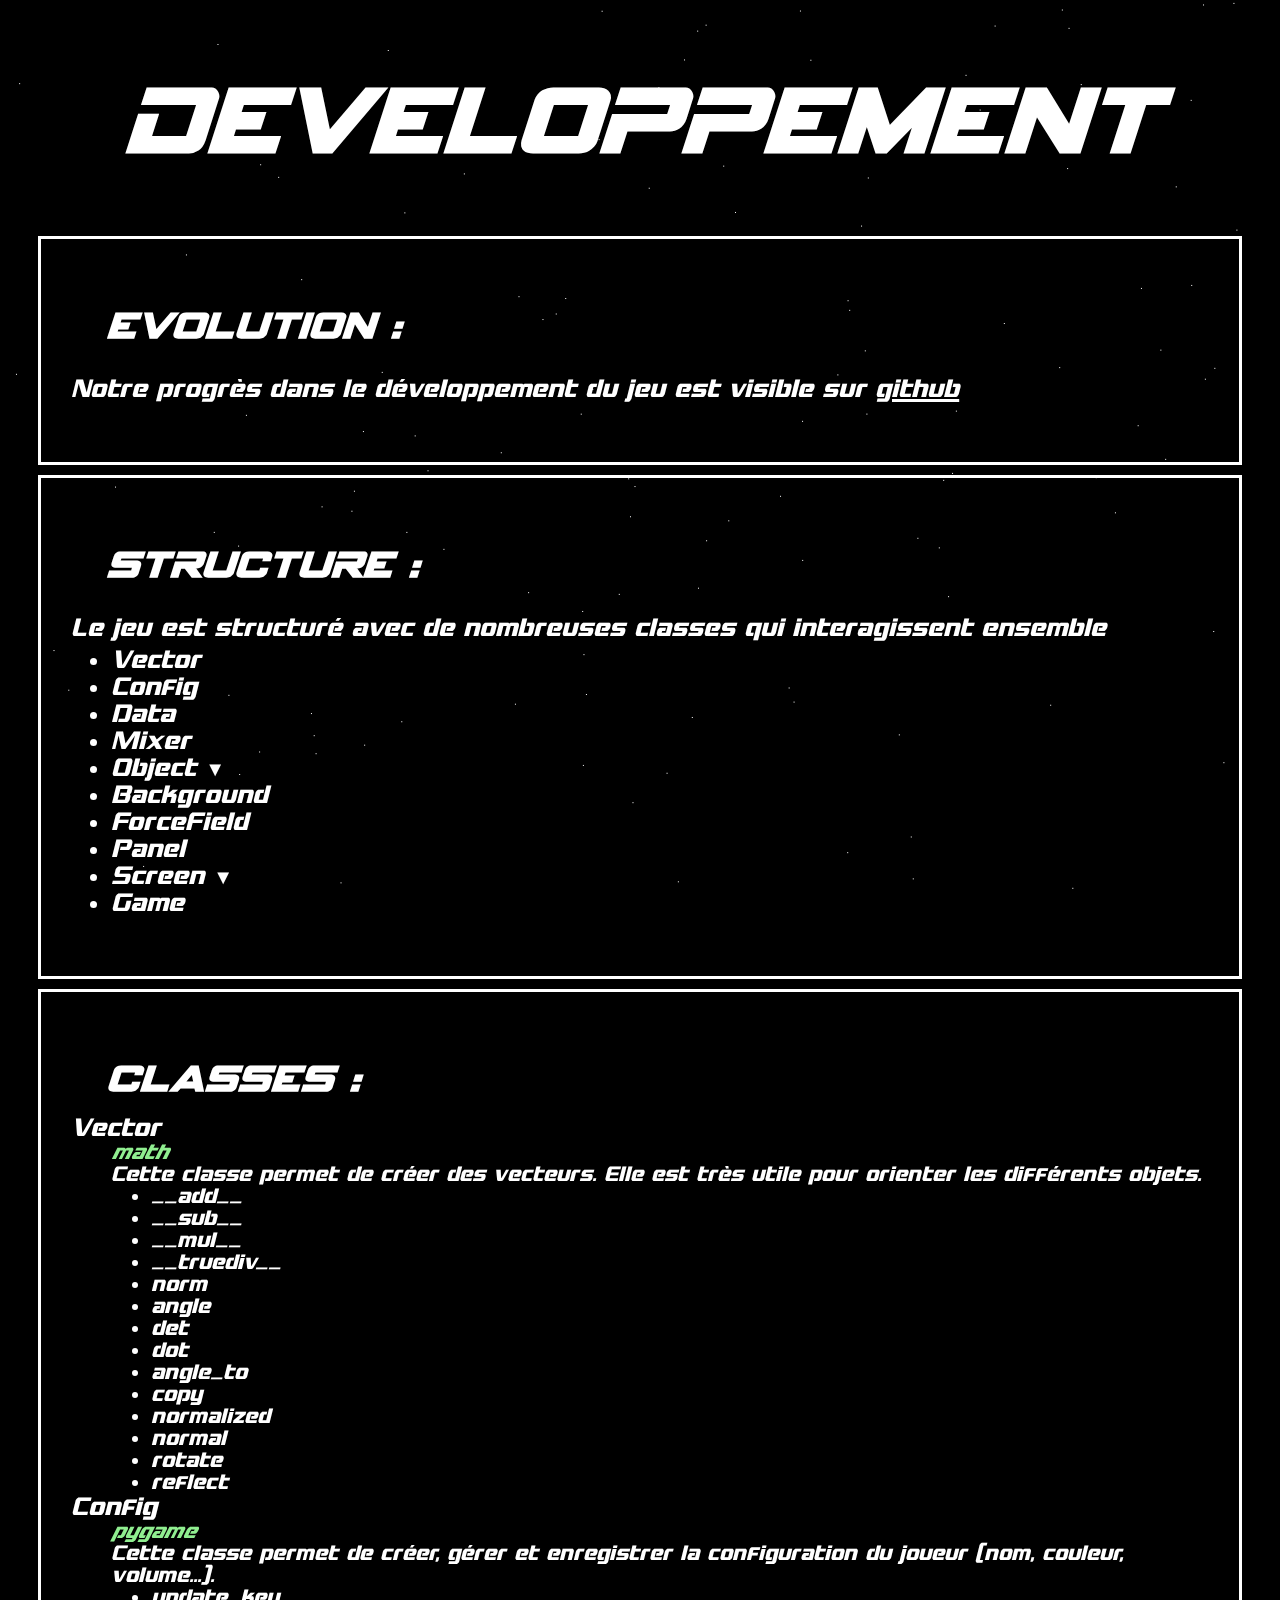
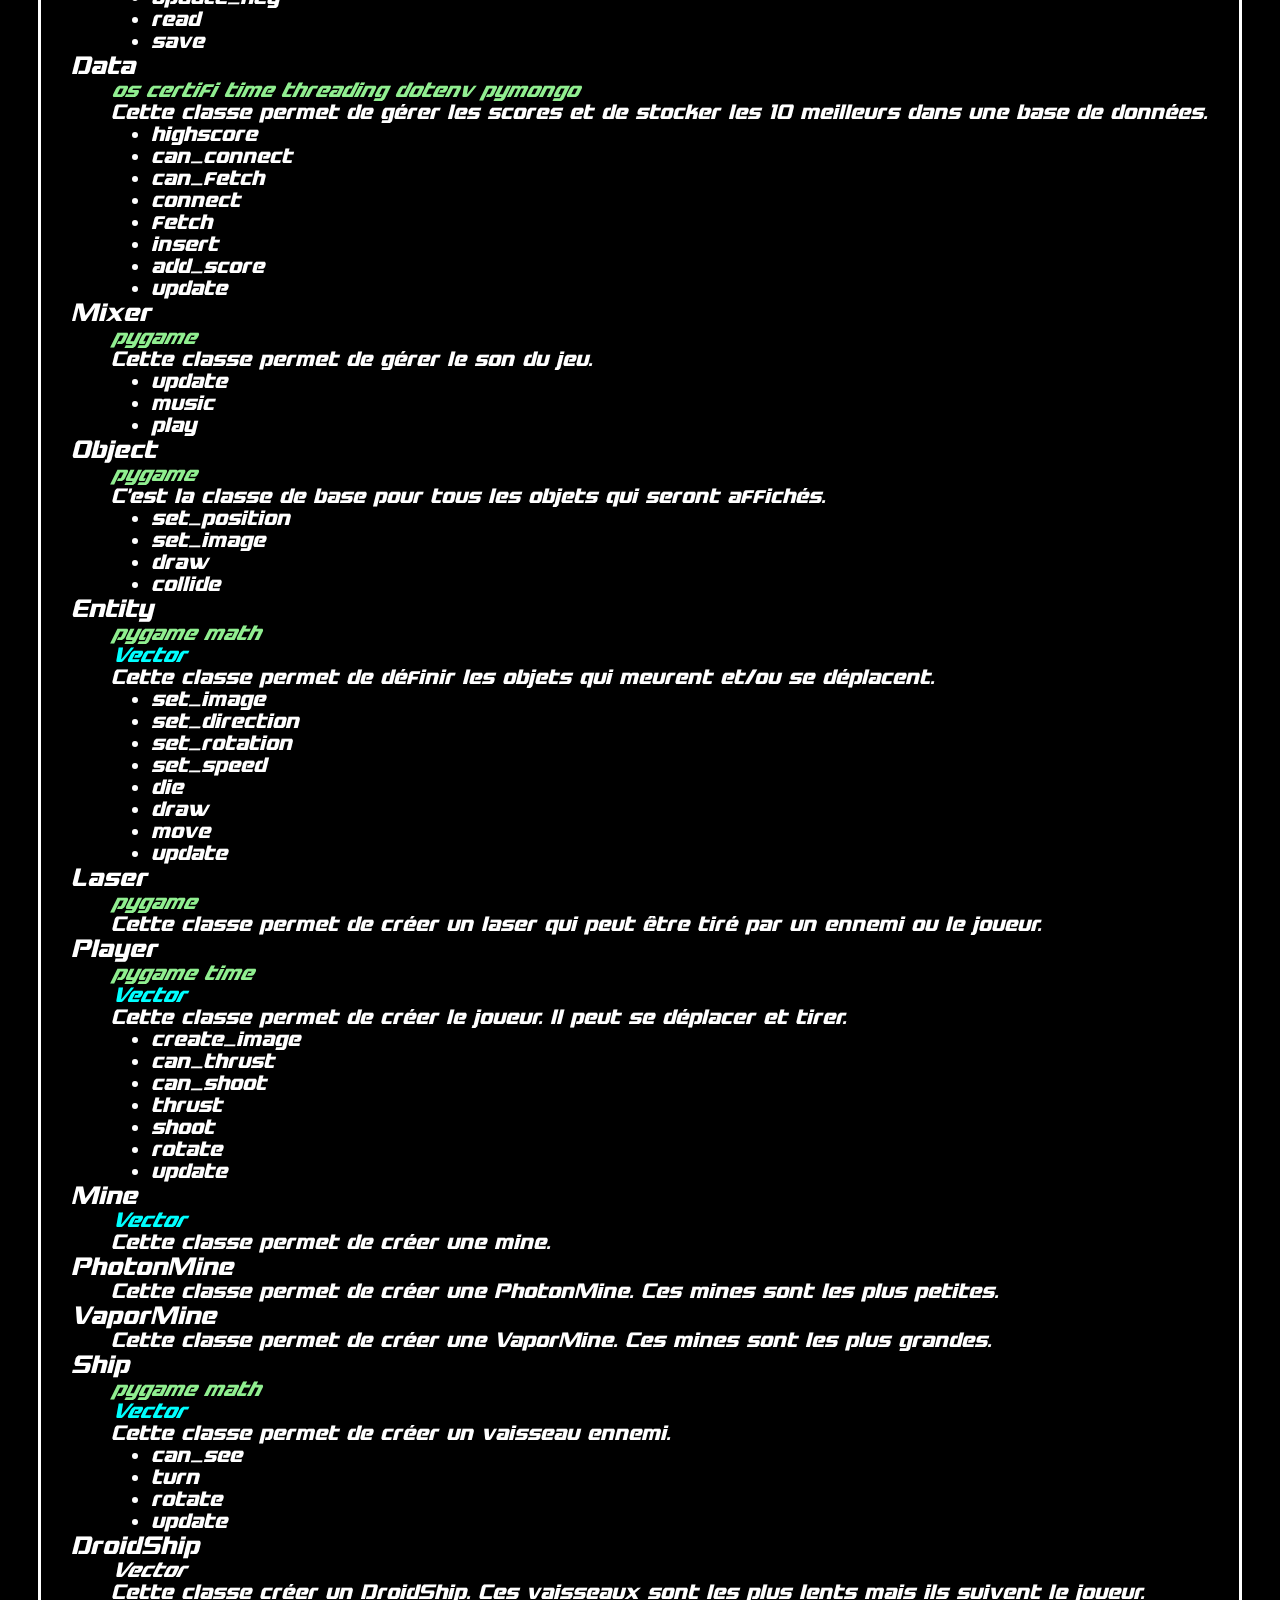
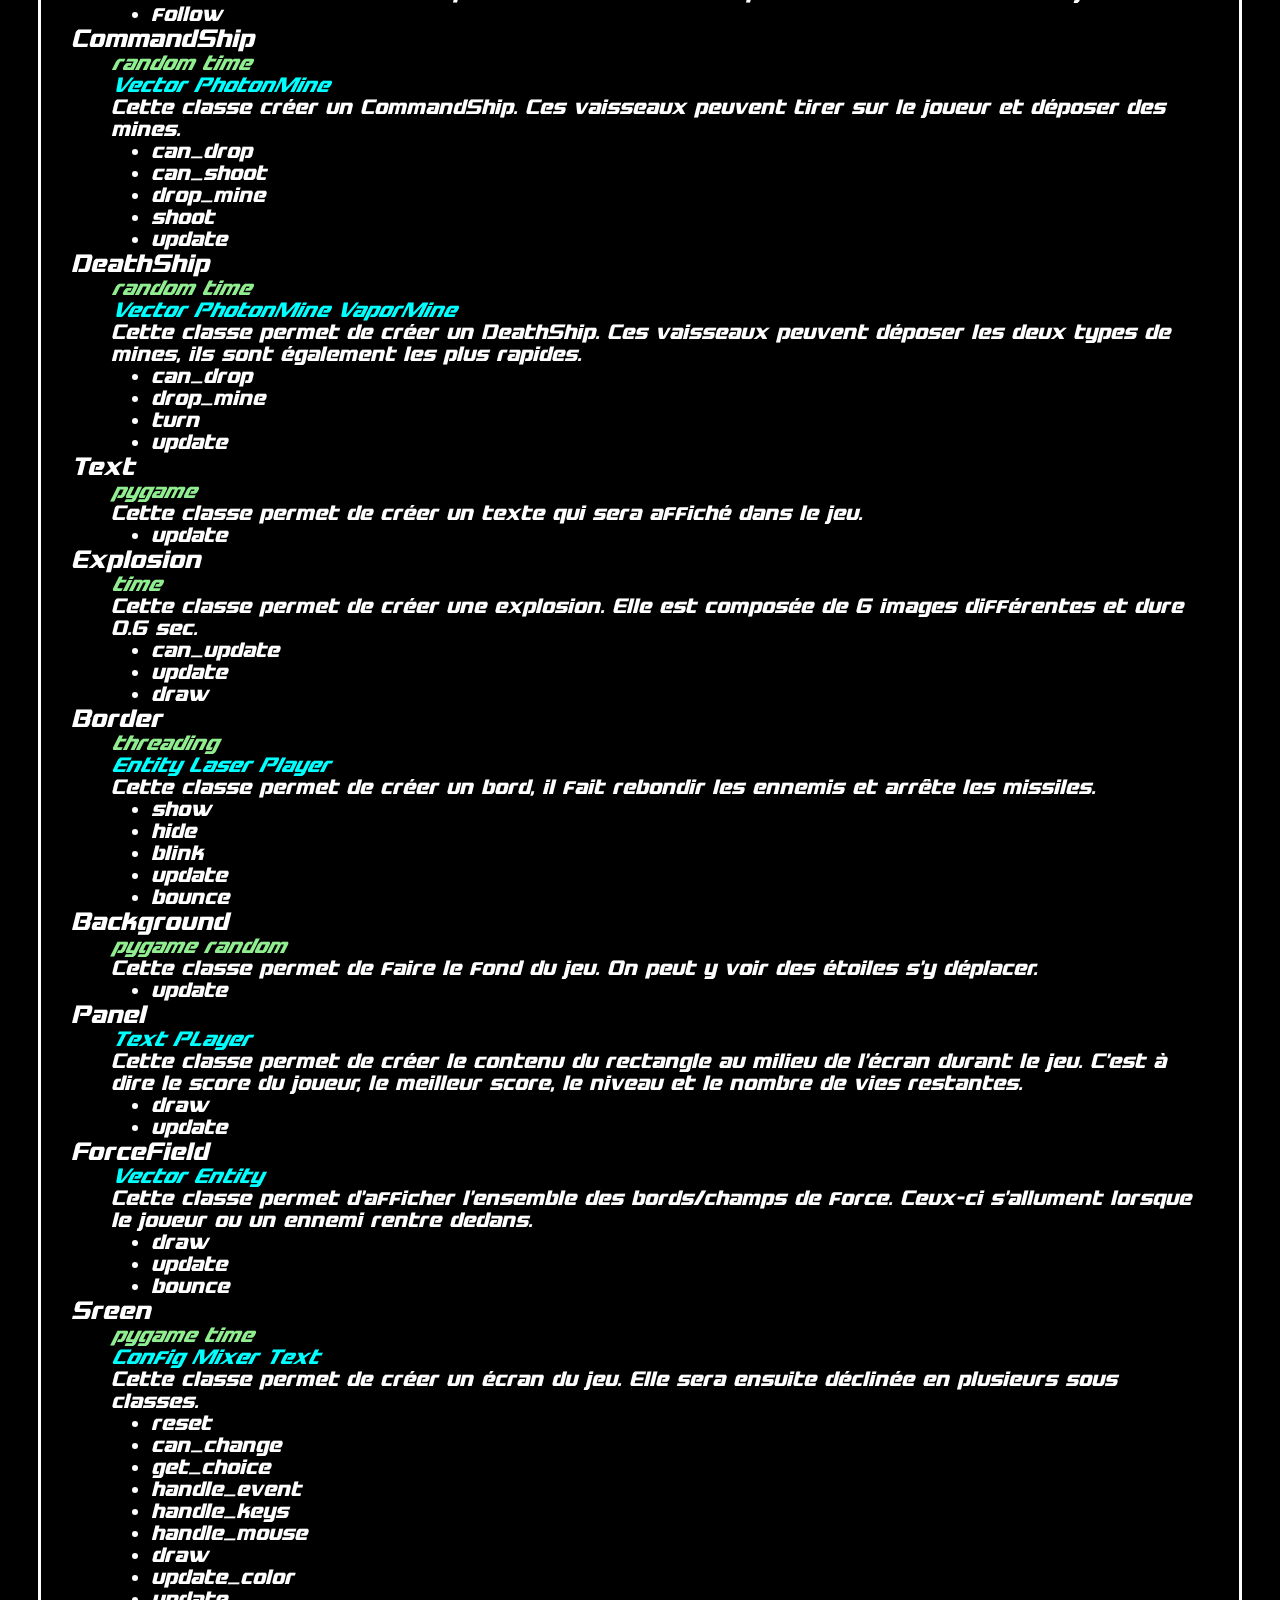
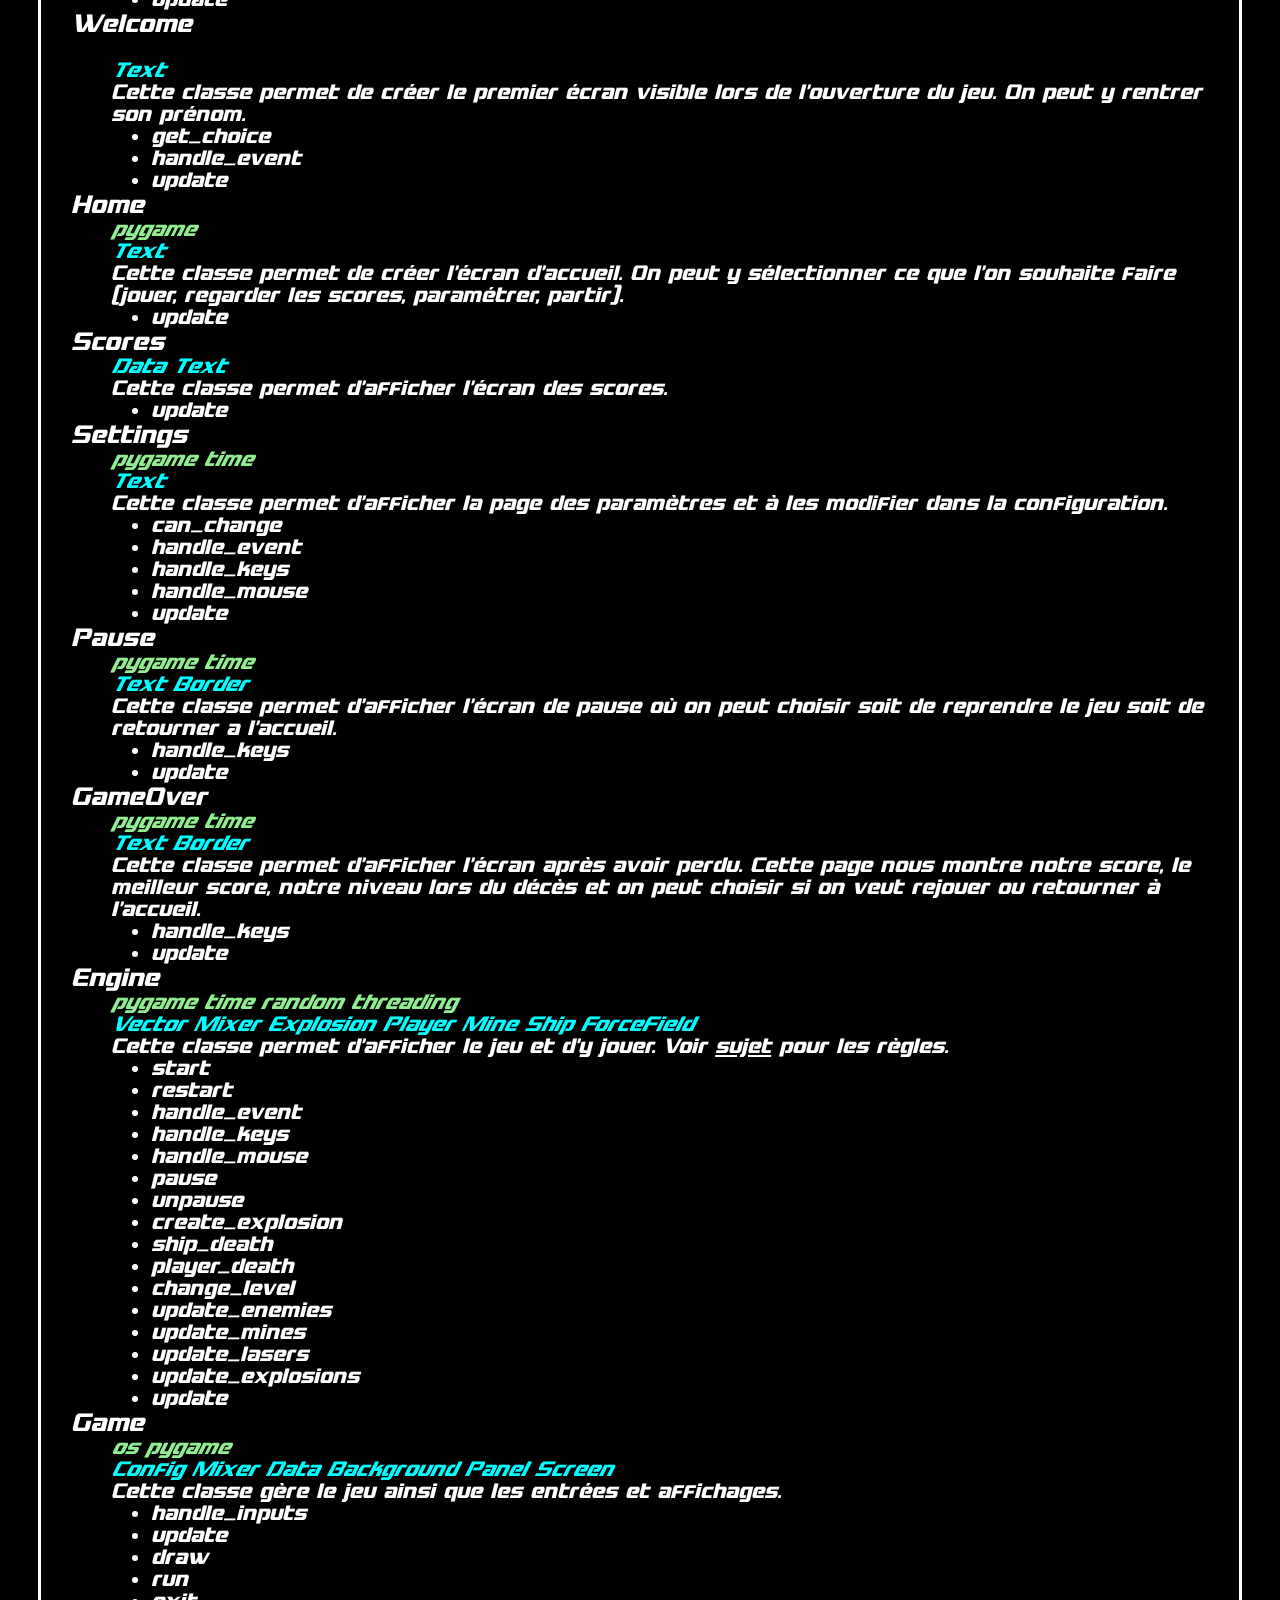
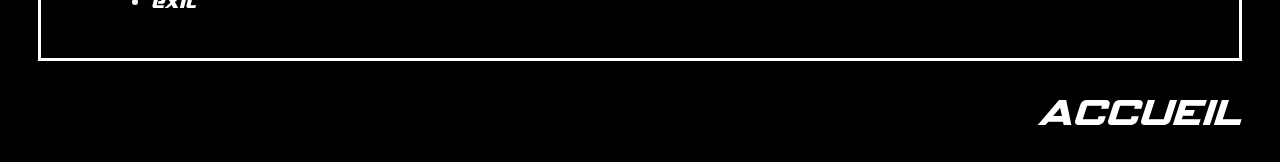
<file: web/html/developpement.html>
<!DOCTYPE html>
<html dir="ltr" lang="fr-FR">

<head>
    <meta charset="utf-8">
    <title>Omega Race - Développement</title>
    <link rel="stylesheet" type="text/css" href="../css/style.css">
    <link rel="icon" type="image/x-icon" href="../../assets/images/Player.png">
</head>

<body>
    <canvas id="fond"></canvas>
    <h1>
        Developpement
    </h1>
    <div class="para">
        <h2>Evolution :</h2>
        <div>
            <p>Notre progrès dans le développement du jeu est visible sur <a class="lien"
                    href="https://github.com/emsquid/omega-race">github</a></p>
        </div>
    </div>
    <div class="para">
        <h2>Structure :</h2>
        <div>
            <p>Le jeu est structuré avec de nombreuses classes qui interagissent ensemble</p>
            <ul class="classes">
                <li><a href="#Vector">Vector</a></li>
                <li><a href="#Config">Config</a></li>
                <li><a href="#Data">Data</a></li>
                <li><a href="#Mixer">Mixer</a></li>
                <li>
                    <a href="#Object">Object </a>
                    <div id="s1">▼</div>
                    <ul>
                        <li class="s1"> <a href="#Entity">Entity</a>
                            <div id="s1_1">▼</div>
                            <ul>
                                <li class="s1_1"><a href="#Laser">Laser</a> </li>
                                <li class="s1_1"><a href="#Player">Player</a> </li>
                                <li class="s1_1">
                                    <a href="#Mine">Mine</a>
                                    <div id="s1_1_1">▼</div>
                                    <ul>
                                        <li class="s1_1_1"><a href="#PhotonMine">PhotonMine</a> </li>
                                        <li class="s1_1_1"><a href="#VaporMine">VaporMine</a> </li>
                                    </ul>
                                </li>
                                <li class="s1_1">
                                    <a href="#Ship">Ship</a>
                                    <div id="s1_1_2">▼</div>
                                    <ul>
                                        <li class="s1_1_2"><a href="#DroidShip">DroidShip</a> </li>
                                        <li class="s1_1_2"><a href="#CommandShip">CommandShip</a> </li>
                                        <li class="s1_1_2"><a href="#DeathShip">DeathShip</a> </li>
                                    </ul>
                                </li>

                            </ul>
                        </li>
                        <li class="s1"><a href="#Text">Text</a></li>
                        <li class="s1"><a href="#Explosion">Explosion</a></li>
                        <li class="s1"><a href="#Border">Border</a></li>
                    </ul>
                </li>
                <li><a href="#Background">Background</a></li>
                <li><a href="#ForceField">ForceField</a></li>
                <li><a href="#Panel">Panel</a></li>
                <li>
                    <a href="#Screen">Screen</a>
                    <div id="s2">▼</div>
                    <ul>
                        <li class="s2"><a href="#Welcome">Welcome</a></li>
                        <li class="s2"><a href="#Home">Home</a></li>
                        <li class="s2"><a href="#Scores">Scores</a></li>
                        <li class="s2"><a href="#Settings">Settings</a></li>
                        <li class="s2"><a href="#Pause">Pause</a></li>
                        <li class="s2"><a href="#GameOver">GameOver</a></li>
                        <li class="s2"><a href="#Engine">Engine</a></li>
                    </ul>
                </li>
                <li><a href="#Game">Game</a></li>
            </ul>
        </div>
    </div>
    <div class="para">
        <h2>Classes :</h2>
        <div>
            <dl>
                <dt id="Vector">Vector</dt>
                <dd>
                    <em class="bibliotheque">math</em>
                </dd>
                <dd>
                    Cette classe permet de créer des vecteurs. Elle est très
                    utile pour orienter les différents objets.
                    <ul>
                        <li>__add__</li>
                        <li>__sub__</li>
                        <li>__mul__</li>
                        <li>__truediv__</li>
                        <li>norm</li>
                        <li>angle</li>
                        <li>det</li>
                        <li>dot</li>
                        <li>angle_to</li>
                        <li>copy</li>
                        <li>normalized</li>
                        <li>normal</li>
                        <li>rotate</li>
                        <li>reflect</li>
                    </ul>
                </dd>
                <dt id="Config">Config</dt>
                <dd>
                    <em class="bibliotheque">pygame</em>
                </dd>
                <dd>
                    Cette classe permet de créer, gérer et enregistrer la configuration
                    du joueur (nom, couleur, volume...).
                    <ul>
                        <li>update_key</li>
                        <li>read</li>
                        <li>save</li>
                    </ul>
                </dd>
                <dt id="Data">Data</dt>
                <dd>
                    <em class="bibliotheque">os certifi time threading dotenv
                        pymongo</em>
                </dd>
                <dd>
                    Cette classe permet de gérer les scores et de stocker les 10 meilleurs dans une base de
                    données.
                    <ul>
                        <li>highscore</li>
                        <li>can_connect</li>
                        <li>can_fetch</li>
                        <li>connect</li>
                        <li>fetch</li>
                        <li>insert</li>
                        <li>add_score</li>
                        <li>update</li>
                    </ul>
                </dd>
                <dt id="Mixer">Mixer</dt>
                <dd>
                    <em class="bibliotheque">pygame</em>
                </dd>
                <dd>
                    Cette classe permet de gérer le son du jeu.
                    <ul>
                        <li>update</li>
                        <li>music</li>
                        <li>play</li>
                    </ul>
                </dd>
                <dt id="Object">Object</dt>
                <dd>
                    <em class="bibliotheque">pygame</em>
                </dd>
                <dd>
                    C'est la classe de base pour tous les objets qui seront affichés.
                    <ul>
                        <li>set_position</li>
                        <li>set_image</li>
                        <li>draw</li>
                        <li>collide</li>
                    </ul>
                </dd>
                <dt id="Entity">Entity</dt>
                <dd>
                    <em class="bibliotheque">pygame math</em> <br>
                    <em class="classe">Vector</em>
                </dd>
                <dd>
                    Cette classe permet de définir les objets qui meurent et/ou se déplacent.
                    <ul>
                        <li>set_image</li>
                        <li>set_direction</li>
                        <li>set_rotation</li>
                        <li>set_speed</li>
                        <li>die</li>
                        <li>draw</li>
                        <li>move</li>
                        <li>update</li>
                    </ul>
                </dd>
                <dt id="Laser">Laser</dt>
                <dd>
                    <em class="bibliotheque">pygame</em>
                </dd>
                <dd>
                    Cette classe permet de créer un laser qui peut être tiré par
                    un ennemi ou le joueur.
                </dd>
                <dt id="Player">Player</dt>
                <dd>
                    <em class="bibliotheque">pygame time</em> <br>
                    <em class="classe">Vector</em>
                </dd>
                <dd>
                    Cette classe permet de créer le joueur. Il peut se déplacer et tirer.
                    <ul>
                        <li>create_image</li>
                        <li>can_thrust</li>
                        <li>can_shoot</li>
                        <li>thrust</li>
                        <li>shoot</li>
                        <li>rotate</li>
                        <li>update</li>
                    </ul>
                </dd>
                <dt id="Mine">Mine</dt>
                <dd>
                    <em class="classe">Vector</em>
                </dd>
                <dd>
                    Cette classe permet de créer une mine.
                </dd>

                <dt id="PhotonMine">PhotonMine</dt>
                <dd>
                    Cette classe permet de créer une PhotonMine.
                    Ces mines sont les plus petites.
                </dd>
                <dt id="VaporMine">VaporMine</dt>
                <dd>
                    Cette classe permet de créer une VaporMine.
                    Ces mines sont les plus grandes.
                </dd>
                <dt id="Ship">Ship</dt>
                <dd>
                    <em class="bibliotheque">pygame math</em> <br>
                    <em class="classe">Vector</em>
                </dd>
                <dd>
                    Cette classe permet de créer un vaisseau ennemi.
                    <ul>
                        <li>can_see</li>
                        <li>turn</li>
                        <li>rotate</li>
                        <li>update</li>
                    </ul>
                </dd>
                <dt id="DroidShip">DroidShip</dt>
                <dd>
                    <em>Vector</em>
                </dd>
                <dd>
                    Cette classe créer un DroidShip. Ces vaisseaux sont les plus lents
                    mais ils suivent le joueur.
                    <ul>
                        <li>follow</li>
                    </ul>
                </dd>
                <dt id="CommandShip">CommandShip</dt>
                <dd>
                    <em class="bibliotheque">random time</em> <br>
                    <em class="classe">Vector PhotonMine</em>
                </dd>
                <dd>
                    Cette classe créer un CommandShip. Ces vaisseaux peuvent
                    tirer sur le joueur et déposer des mines.
                    <ul>
                        <li>can_drop</li>
                        <li>can_shoot</li>
                        <li>drop_mine</li>
                        <li>shoot</li>
                        <li>update</li>
                    </ul>
                </dd>
                <dt id="DeathShip">DeathShip</dt>
                <dd>
                    <em class="bibliotheque">random time</em> <br>
                    <em class="classe">Vector PhotonMine VaporMine</em>
                </dd>
                <dd>
                    Cette classe permet de créer un DeathShip. Ces vaisseaux peuvent
                    déposer les deux types de mines, ils sont également les plus rapides.
                    <ul>
                        <li>can_drop</li>
                        <li>drop_mine</li>
                        <li>turn</li>
                        <li>update</li>
                    </ul>
                </dd>

                <dt id="Text">Text</dt>
                <dd>
                    <em class="bibliotheque">pygame</em>
                </dd>
                <dd>
                    Cette classe permet de créer un texte qui sera affiché dans
                    le jeu.
                    <ul>
                        <li>update</li>
                    </ul>
                </dd>
                <dt id="Explosion">Explosion</dt>
                <dd>
                    <em class="bibliotheque">time</em>
                </dd>
                <dd>
                    Cette classe permet de créer une explosion. Elle est
                    composée de 6 images différentes et dure 0.6 sec.
                    <ul>
                        <li>can_update</li>
                        <li>update</li>
                        <li>draw</li>
                    </ul>
                </dd>
                <dt id="Border">Border</dt>
                <dd>
                    <em class="bibliotheque">threading</em> <br>
                    <em class="classe">Entity Laser Player</em>
                </dd>
                <dd>
                    Cette classe permet de créer un bord, il fait rebondir les ennemis et arrête les missiles.
                    <ul>
                        <li>show</li>
                        <li>hide</li>
                        <li>blink</li>
                        <li>update</li>
                        <li>bounce</li>
                    </ul>
                </dd>
                <dt id="Background">Background</dt>
                <dd>
                    <em class="bibliotheque">pygame random</em>
                </dd>
                <dd>
                    Cette classe permet de faire le fond du jeu.
                    On peut y voir des étoiles s'y déplacer.
                    <ul>
                        <li>update</li>
                    </ul>
                </dd>
                <dt id="Panel">Panel</dt>
                <dd>
                    <em class="classe">Text PLayer</em>
                </dd>
                <dd>
                    Cette classe permet de créer le contenu du rectangle au milieu de
                    l'écran durant le jeu. C'est à dire le score du joueur, le meilleur
                    score, le niveau et le nombre de vies restantes.
                    <ul>
                        <li>draw</li>
                        <li>update</li>
                    </ul>
                </dd>
                <dt id="ForceField">ForceField</dt>
                <dd>
                    <em class="classe">Vector Entity</em>
                </dd>
                <dd>
                    Cette classe permet d'afficher l'ensemble des bords/champs de force.
                    Ceux-ci s'allument lorsque le joueur ou un ennemi rentre dedans.
                    <ul>
                        <li>draw</li>
                        <li>update</li>
                        <li>bounce</li>
                    </ul>
                </dd>
                <dt id="Screen">Sreen</dt>
                <dd>
                    <em class="bibliotheque">pygame time</em> <br>
                    <em class="classe">Config Mixer Text</em>
                </dd>
                <dd>
                    Cette classe permet de créer un écran du jeu. Elle sera ensuite
                    déclinée en plusieurs sous classes.
                    <ul>
                        <li>reset</li>
                        <li>can_change</li>
                        <li>get_choice</li>
                        <li>handle_event</li>
                        <li>handle_keys</li>
                        <li>handle_mouse</li>
                        <li>draw</li>
                        <li>update_color</li>
                        <li>update</li>
                    </ul>
                </dd>
                <dt id="Welcome">Welcome</dt>
                <dd>
                    <em class="bibliotheque"></em> <br>
                    <em class="classe">Text</em>
                </dd>
                <dd>
                    Cette classe permet de créer le premier écran visible lors de
                    l'ouverture du jeu. On peut y rentrer son prénom.
                    <ul>
                        <li>get_choice</li>
                        <li>handle_event</li>
                        <li>update</li>
                    </ul>
                </dd>
                <dt id="Home">Home</dt>
                <dd>
                    <em class="bibliotheque">pygame</em> <br>
                    <em class="classe">Text</em>
                </dd>
                <dd>
                    Cette classe permet de créer l'écran d'accueil. On peut y sélectionner
                    ce que l'on souhaite faire (jouer, regarder les scores, paramétrer, partir).
                    <ul>
                        <li>update</li>
                    </ul>
                </dd>
                <dt id="Scores">Scores</dt>
                <dd>
                    <em class="classe">Data Text</em>
                </dd>
                <dd>
                    Cette classe permet d'afficher l'écran des scores.
                    <ul>
                        <li>update</li>
                    </ul>
                </dd>
                <dt id="Settings">Settings</dt>
                <dd>
                    <em class="bibliotheque">pygame time</em> <br>
                    <em class="classe">Text</em>

                </dd>
                <dd>
                    Cette classe permet d'afficher la page des paramètres et à les modifier
                    dans la configuration.
                    <ul>
                        <li>can_change</li>
                        <li>handle_event</li>
                        <li>handle_keys</li>
                        <li>handle_mouse</li>
                        <li>update</li>
                    </ul>
                </dd>
                <dt id="Pause">Pause</dt>
                <dd>
                    <em class="bibliotheque">pygame time</em> <br>
                    <em class="classe">Text Border</em>
                </dd>
                <dd>
                    Cette classe permet d'afficher l'écran de pause où on peut choisir
                    soit de reprendre le jeu soit de retourner a l'accueil.
                    <ul>
                        <li>handle_keys</li>
                        <li>update</li>
                    </ul>
                </dd>
                <dt id="GameOver">GameOver</dt>
                <dd>
                    <em class="bibliotheque">pygame time</em> <br>
                    <em class="classe">Text Border</em>
                </dd>
                <dd>
                    Cette classe permet d'afficher l'écran après avoir perdu.
                    Cette page nous montre notre score, le meilleur score, notre niveau
                    lors du décès et on peut choisir si on veut rejouer ou retourner
                    à l'accueil.
                    <ul>
                        <li>handle_keys</li>
                        <li>update</li>
                    </ul>
                </dd>
                <dt id="Engine">Engine</dt>
                <dd>
                    <em class="bibliotheque">pygame time random threading</em> <br>
                    <em class="classe">Vector Mixer Explosion Player Mine Ship
                        ForceField</em>
                </dd>
                <dd>
                    Cette classe permet d'afficher le jeu et d'y jouer.
                    Voir <a href="sujet.html" class="lien">sujet</a> pour les règles.
                    <ul>
                        <li>start</li>
                        <li>restart</li>
                        <li>handle_event</li>
                        <li>handle_keys</li>
                        <li>handle_mouse</li>
                        <li>pause</li>
                        <li>unpause</li>
                        <li>create_explosion</li>
                        <li>ship_death</li>
                        <li>player_death</li>
                        <li>change_level</li>
                        <li>update_enemies</li>
                        <li>update_mines</li>
                        <li>update_lasers</li>
                        <li>update_explosions</li>
                        <li>update</li>
                    </ul>
                </dd>
                <dt id="Game">Game</dt>
                <dd>
                    <em class="bibliotheque">os pygame</em><br>
                    <em class="classe">Config Mixer Data Background Panel
                        Screen </em>
                </dd>
                <dd>
                    Cette classe gère le jeu ainsi que les entrées et affichages.
                    <ul>
                        <li>handle_inputs</li>
                        <li>update</li>
                        <li>draw</li>
                        <li>run</li>
                        <li>exit</li>
                    </ul>

                </dd>
            </dl>
        </div>
    </div>
    <a href="../index.html" class="home">Accueil</a>
    <script src="../scripts/etoiles.js" defer></script>
    <script src="../scripts/deroulant.js" defer></script>
</body>

</html>
</file>
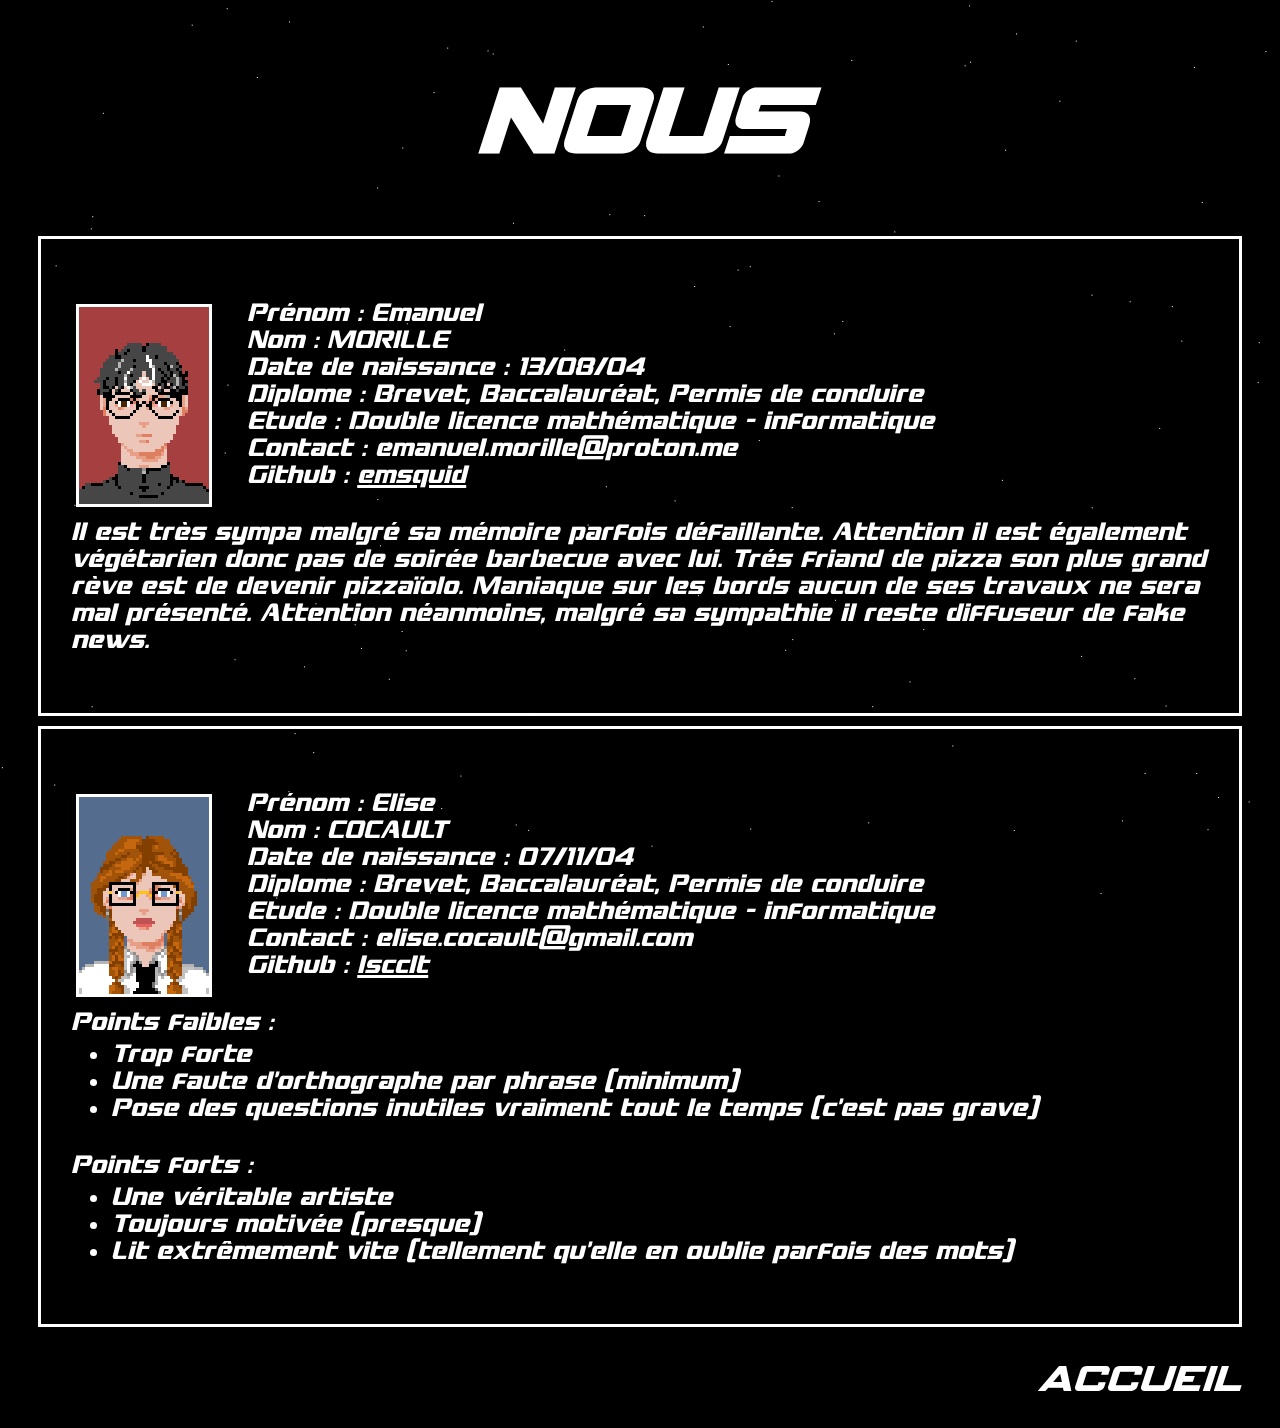
<file: web/html/nous.html>
<!DOCTYPE html>
<html dir="ltr" lang="fr-FR">

<head>
    <meta charset="utf-8">
    <title>Omega Race - Nous</title>
    <link rel="stylesheet" type="text/css" href="../css/style.css">
    <link rel="icon" type="image/x-icon" href="../../assets/images/Player.png">
</head>

<body>
    <canvas id="fond"></canvas>
    <h1>
        Nous
    </h1>
    <div class="para">
        <img src="../../assets/images/Emanuel.png" alt="Emanuel" class="portrait">
        <p>
            Prénom : Emanuel <br>
            Nom : MORILLE <br>
            Date de naissance : 13/08/04 <br>
            Diplome : Brevet, Baccalauréat, Permis de conduire <br>
            Etude : Double licence mathématique - informatique <br>
            Contact : emanuel.morille@proton.me <br>
            Github : <a href="https://github.com/emsquid" class="lien">emsquid</a>
        </p>
        <p>
            Il est très sympa malgré sa mémoire parfois défaillante.
            Attention il est également végétarien donc pas de soirée barbecue
            avec lui.
            Trés friand de pizza son plus grand rève est de devenir pizzaïolo.
            Maniaque sur les bords aucun de ses travaux ne sera mal présenté.
            Attention néanmoins, malgré sa sympathie il reste diffuseur de fake news.
        </p>
    </div>
    <div class="para">
        <img src="../../assets/images/Elise.png" alt="Elise" class="portrait">
        <p>
            Prénom : Elise <br>
            Nom : COCAULT <br>
            Date de naissance : 07/11/04 <br>
            Diplome : Brevet, Baccalauréat, Permis de conduire <br>
            Etude : Double licence mathématique - informatique <br>
            Contact : elise.cocault@gmail.com <br>
            Github : <a href="https://github.com/lscclt" class="lien">lscclt</a>
        </p>
        <p>Points faibles :</p>
        <ul>
            <li>Trop forte</li>
            <li>Une faute d'orthographe par phrase (minimum)</li>
            <li>Pose des questions inutiles vraiment tout le temps (c'est pas grave)</li>
        </ul>
        <p>Points forts :</p>
        <ul>
            <li>Une véritable artiste</li>
            <li>Toujours motivée (presque)</li>
            <li>Lit extrêmement vite (tellement qu'elle en oublie parfois des mots)</li>
        </ul>
    </div>
    <a href="../index.html" class="home">Accueil</a>
    <script src="../scripts/etoiles.js" defer></script>
</body>
</file>
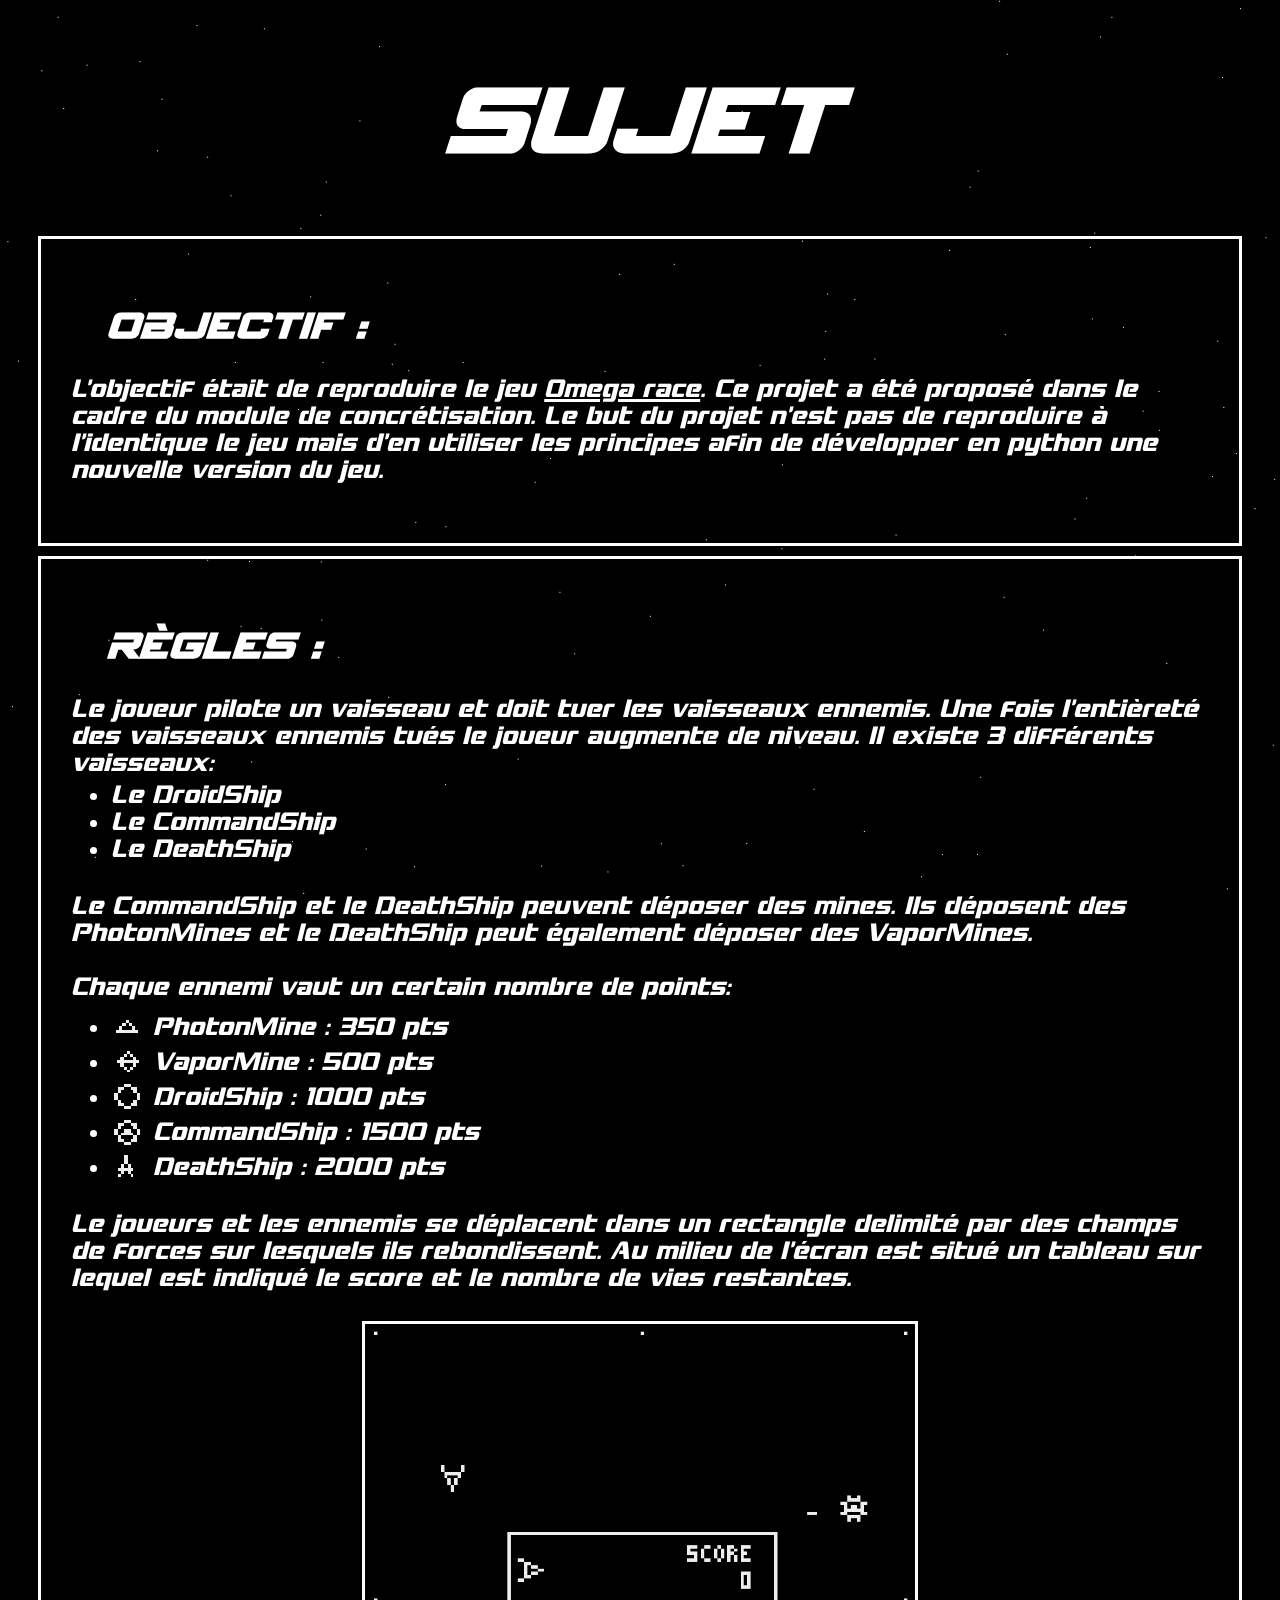
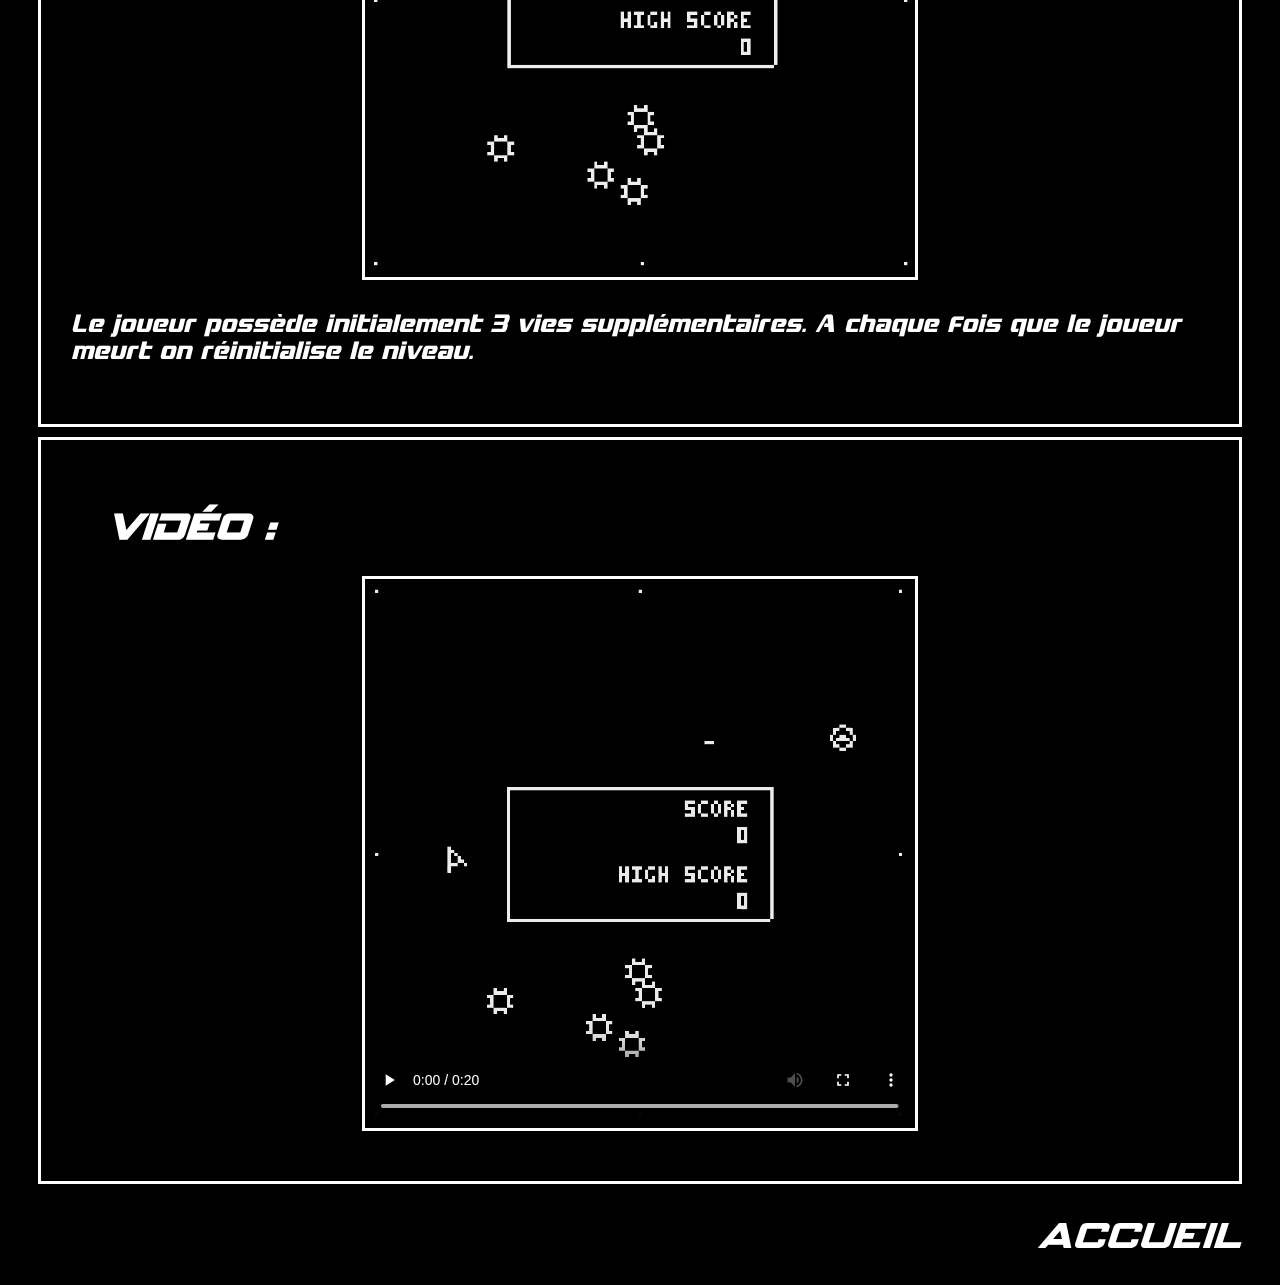
<file: web/html/sujet.html>
<!DOCTYPE html>
<html dir="ltr" lang="fr-FR">

<head>
    <meta charset="utf-8">
    <title>Omega Race - Sujet</title>
    <link rel="stylesheet" type="text/css" href="../css/style.css">
    <link rel="icon" type="image/x-icon" href="../../assets/images/Player.png">
</head>

<body>
    <canvas id="fond"></canvas>
    <h1>Sujet</h1>
    <div class="para">
        <h2>Objectif :</h2>
        <div>
            <p>
                L'objectif était de reproduire le jeu
                <a href="https://en.wikipedia.org/wiki/Omega_Race" class="lien">Omega race</a>.
                Ce projet a été proposé dans le cadre du module de
                concrétisation.
                Le but du projet n'est pas de reproduire à l'identique le
                jeu mais
                d'en utiliser les principes afin de développer en python une
                nouvelle version du jeu.
            </p>
        </div>
    </div>
    <div class="para">
        <h2>Règles :</h2>
        <div>
            <p>
                Le joueur pilote un vaisseau et doit tuer les vaisseaux ennemis.
                Une fois l'entièreté des vaisseaux ennemis tués le joueur augmente
                de niveau.
                Il existe 3 différents vaisseaux:
            </p>
            <ul>
                <li>Le DroidShip</li>
                <li>Le CommandShip</li>
                <li>Le DeathShip</li>
            </ul>
            <p>
                Le CommandShip et le DeathShip peuvent déposer des mines.
                Ils déposent des PhotonMines et le DeathShip peut également déposer des VaporMines.
                <br><br>
                Chaque ennemi vaut un certain nombre de points:
            </p>
            <ul>
                <li>
                    <img src="../../assets/images/OldPhotonMine.png" alt="OldPhotonMine" class="old_enemy">
                    PhotonMine : 350 pts
                </li>
                <li>
                    <img src="../../assets/images/OldVaporMine.png" alt="OldVaporMine" class="old_enemy">
                    VaporMine : 500 pts
                </li>
                <li>
                    <img src="../../assets/images/OldDroidShip.png" alt="OldDroidship" class="old_enemy">
                    DroidShip : 1000 pts
                </li>
                <li>
                    <img src="../../assets/images/OldCommandShip.png" alt="OldCommandShip" class="old_enemy">
                    CommandShip : 1500 pts
                </li>
                <li>
                    <img src="../../assets/images/OldDeathShip.png" alt="OldDeathShip" class="old_enemy">
                    DeathShip : 2000 pts
                </li>
            </ul>
            <p>
                Le joueurs et les ennemis se déplacent dans un rectangle delimité par des champs de forces sur lesquels
                ils rebondissent.
                Au milieu de l'écran est situé un tableau sur lequel est indiqué le score et le nombre de vies
                restantes.
                <img src="../../assets/images/OldScreen.png" alt="OldSreen" class="ecran">
            </p>
            <p>
                Le joueur possède initialement 3 vies supplémentaires.
                A chaque fois que le joueur meurt on réinitialise le niveau.
            </p>
        </div>
    </div>
    <div class="para">
        <h2>Vidéo :</h2>
        <div>
            <video class="ecran" controls>
                <source src="../../assets/images/OldGameplay.mp4" type="video/mp4">
            </video>
        </div>
    </div>
    <a href="../index.html" class="home">Accueil</a>
    <script src="../scripts/etoiles.js" defer></script>
</body>
</file>
<file: web/css/style.css>
@font-face {
    font-family: "font";
    src: url("../../assets/fonts/font.ttf");
}

@font-face {
    font-family: "secondary";
    src: url("../../assets/fonts/secondary.otf");
}

body {
    background-color: black;
    font-family: "font";
    color: white;
}

h1 {
    font-size: 100px;
    text-align: center;
}

h2 {
    font-size: 40px;
    margin: 35px;
    margin-bottom: 15px;
}

a {
    color: white;
    text-decoration-line: none;
}

a.page {
    display: block;
    width: fit-content;
    margin: 30px auto;
    font-size: 60px;
}

a.lien {
    text-decoration-line: underline;
}

a:hover {
    color: red;
}

p,
ul,
dt,
li a {
    font-family: "secondary";
    font-size: 30px;
}

dd,
dd ul {
    font-family: "secondary";
    font-size: 25px;
}

div > ul {
    margin-top: -25px;
}

#fond {
    top: 0;
    left: 0;
    position: fixed;
    z-index: -1;
}

.menu {
    display: flex;
    flex-direction: column;
    align-items: center;
}

.para {
    width: 90%;
    padding: 30px;
    margin: auto;
    margin-top: 10px;
    border: solid 3px white;
}

.ecran {
    display: block;
    width: 550px;
    margin: 30px auto 20px auto;
    border: solid 3px white;
}

.portrait {
    float: left;
    display: inline;
    width: 130px;
    margin: 35px 35px 10px 5px;
    border: solid 3px white;
    image-rendering: pixelated;
    image-rendering: -moz-crisp-edges;
}

.home {
    float: right;
    margin: 30px;
    font-size: 40px;
}

.bibliotheque {
    color: lightgreen;
}

.classe {
    color: cyan;
}

.classes li {
    width: fit-content;
}

.old_enemy,
.new_enemy {
    top: 7px;
    height: 30px;
    position: relative;
    image-rendering: pixelated;
    image-rendering: -moz-crisp-edges;
}

#s1,
#s1_1,
#s1_1_1,
#s1_1_2,
#s2 {
    display: inline-block;
    font-size: 20px;
    user-select: none;
}

#s1:hover,
#s1_1:hover,
#s1_1_1:hover,
#s1_1_2:hover,
#s2:hover {
    color: red;
}

.s1,
.s1_1,
.s1_1_1,
.s1_1_2,
.s2 {
    display: none;
}
</file>
